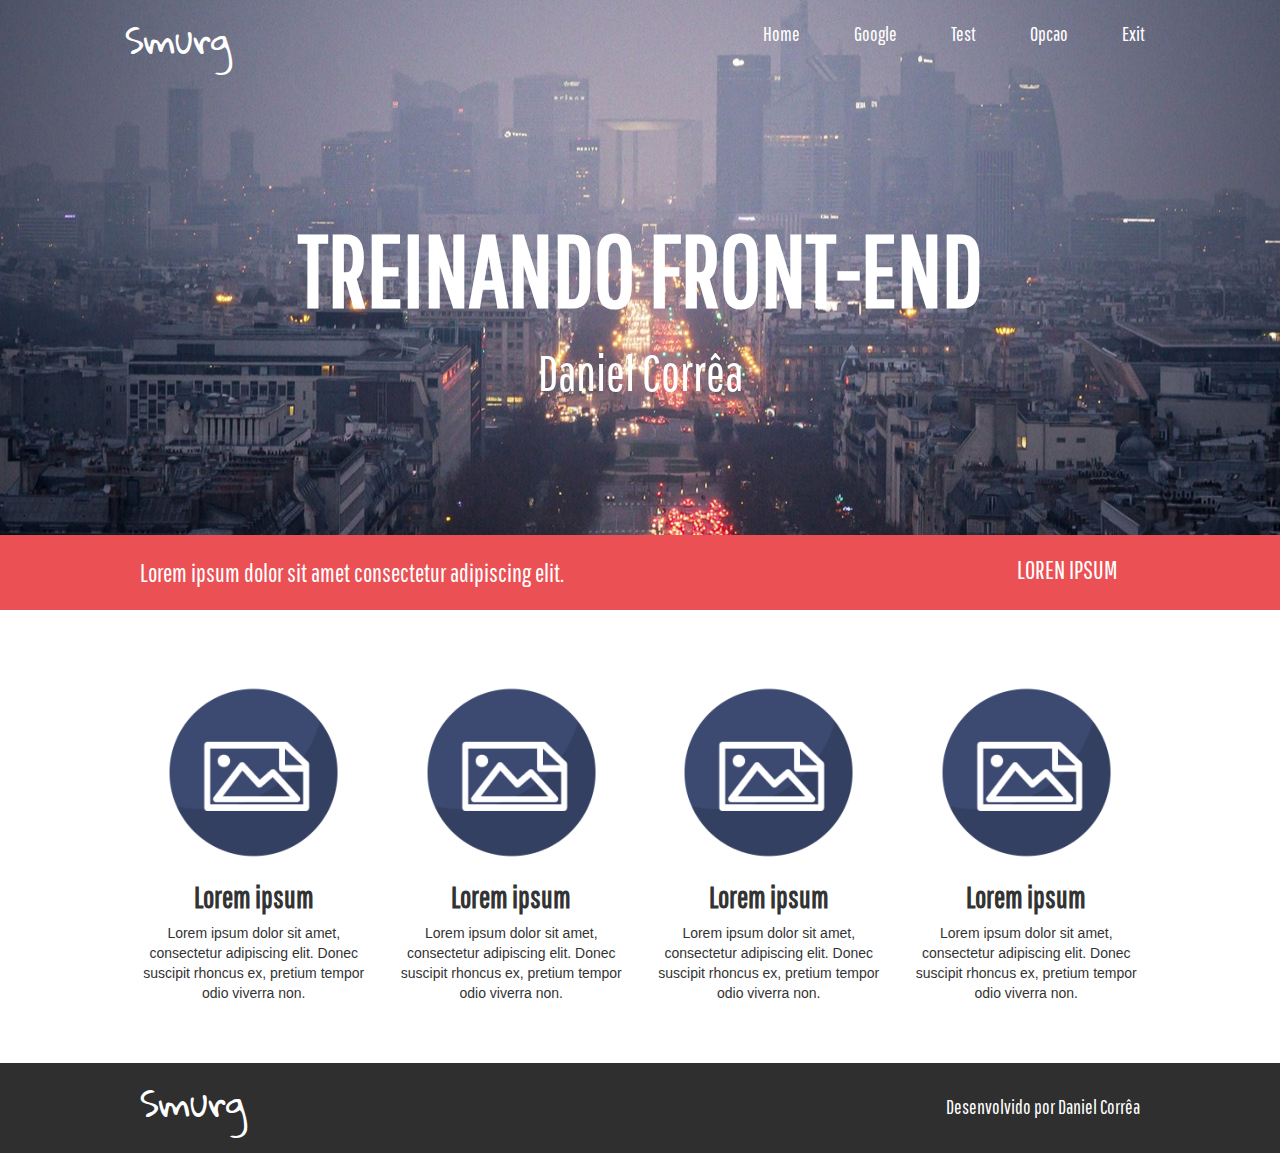
<file: Treinando02/index.html>
<!DOCTYPE html>
<html>
<head>
	<title>Trainando</title>
	<link rel="stylesheet" href="https://maxcdn.bootstrapcdn.com/bootstrap/3.3.7/css/bootstrap.min.css" integrity="sha384-BVYiiSIFeK1dGmJRAkycuHAHRg32OmUcww7on3RYdg4Va+PmSTsz/K68vbdEjh4u" crossorigin="anonymous">
	<link rel="stylesheet" type="text/css" href="css/style.css">
</head>
<body>
	<!-- DIVTOPO -->
	<div class="container-fluid">
		<div class="row div-topo">
			<div class="row">
				<div class="col-md-4">
					<h1 class="logo">Smurg</h1>
				</div>
				<div class="col-md-8">
					<ul class="ul-menu">
						<li class="li-menu"><a href="" class="a-menu">Home</a></li>
						<li class="li-menu"><a href="" class="a-menu">Google</a></li>
						<li class="li-menu"><a href="" class="a-menu">Test</a></li>
						<li class="li-menu"><a href="" class="a-menu">Opcao</a></li>
						<li class="li-menu"><a href="" class="a-menu">Exit</a></li>
					</ul>
				</div>
			</div>
			<div class="row div-home">
				<h1 class="h1-home">TREINANDO FRONT-END</h1>
				<h2 class="h2-home">Daniel Corrêa</h2>
			</div>
		</div>		
	</div>

	<div class="container-fluid">
		<div class="row div-meio">
			<div class="col-md-9">
				<p class="p-meio">Lorem ipsum dolor sit amet consectetur adipiscing elit.</p>
			</div>
			<div class="col-md-3">
				<a href="" class="a-meio">LOREN IPSUM</a>
			</div>
		</div>	

		<div class="row div-img">
			<div class="col-md-3">
				<img src="img/img2.png" class="img-galery">
				<h3 class="h3-galery">Lorem ipsum</h3>
				<p>Lorem ipsum dolor sit amet, consectetur adipiscing elit. Donec suscipit rhoncus ex, pretium tempor odio viverra non.</p>
			</div>
			<div class="col-md-3">
				<img src="img/img2.png" class="img-galery">
				<h3 class="h3-galery">Lorem ipsum</h3>
				<p>Lorem ipsum dolor sit amet, consectetur adipiscing elit. Donec suscipit rhoncus ex, pretium tempor odio viverra non.</p>
			</div>
			<div class="col-md-3">
				<img src="img/img2.png" class="img-galery">
				<h3 class="h3-galery">Lorem ipsum</h3>
				<p>Lorem ipsum dolor sit amet, consectetur adipiscing elit. Donec suscipit rhoncus ex, pretium tempor odio viverra non.</p>
			</div>
			<div class="col-md-3">
				<img src="img/img2.png" class="img-galery">
				<h3 class="h3-galery">Lorem ipsum</h3>
				<p>Lorem ipsum dolor sit amet, consectetur adipiscing elit. Donec suscipit rhoncus ex, pretium tempor odio viverra non.</p>
			</div>

		</div>
	</div>

	<div class="container-fluid">
		<div class="row div-rodape">
			<div class="col-md-6">
				<h1 class="logo">Smurg</h1>
			</div>
			<div class="col-md-6">
				<p class="p-rodape">Desenvolvido por Daniel Corrêa</p>
			</div>
		</div>
	</div>
</body>
</html>
</file>
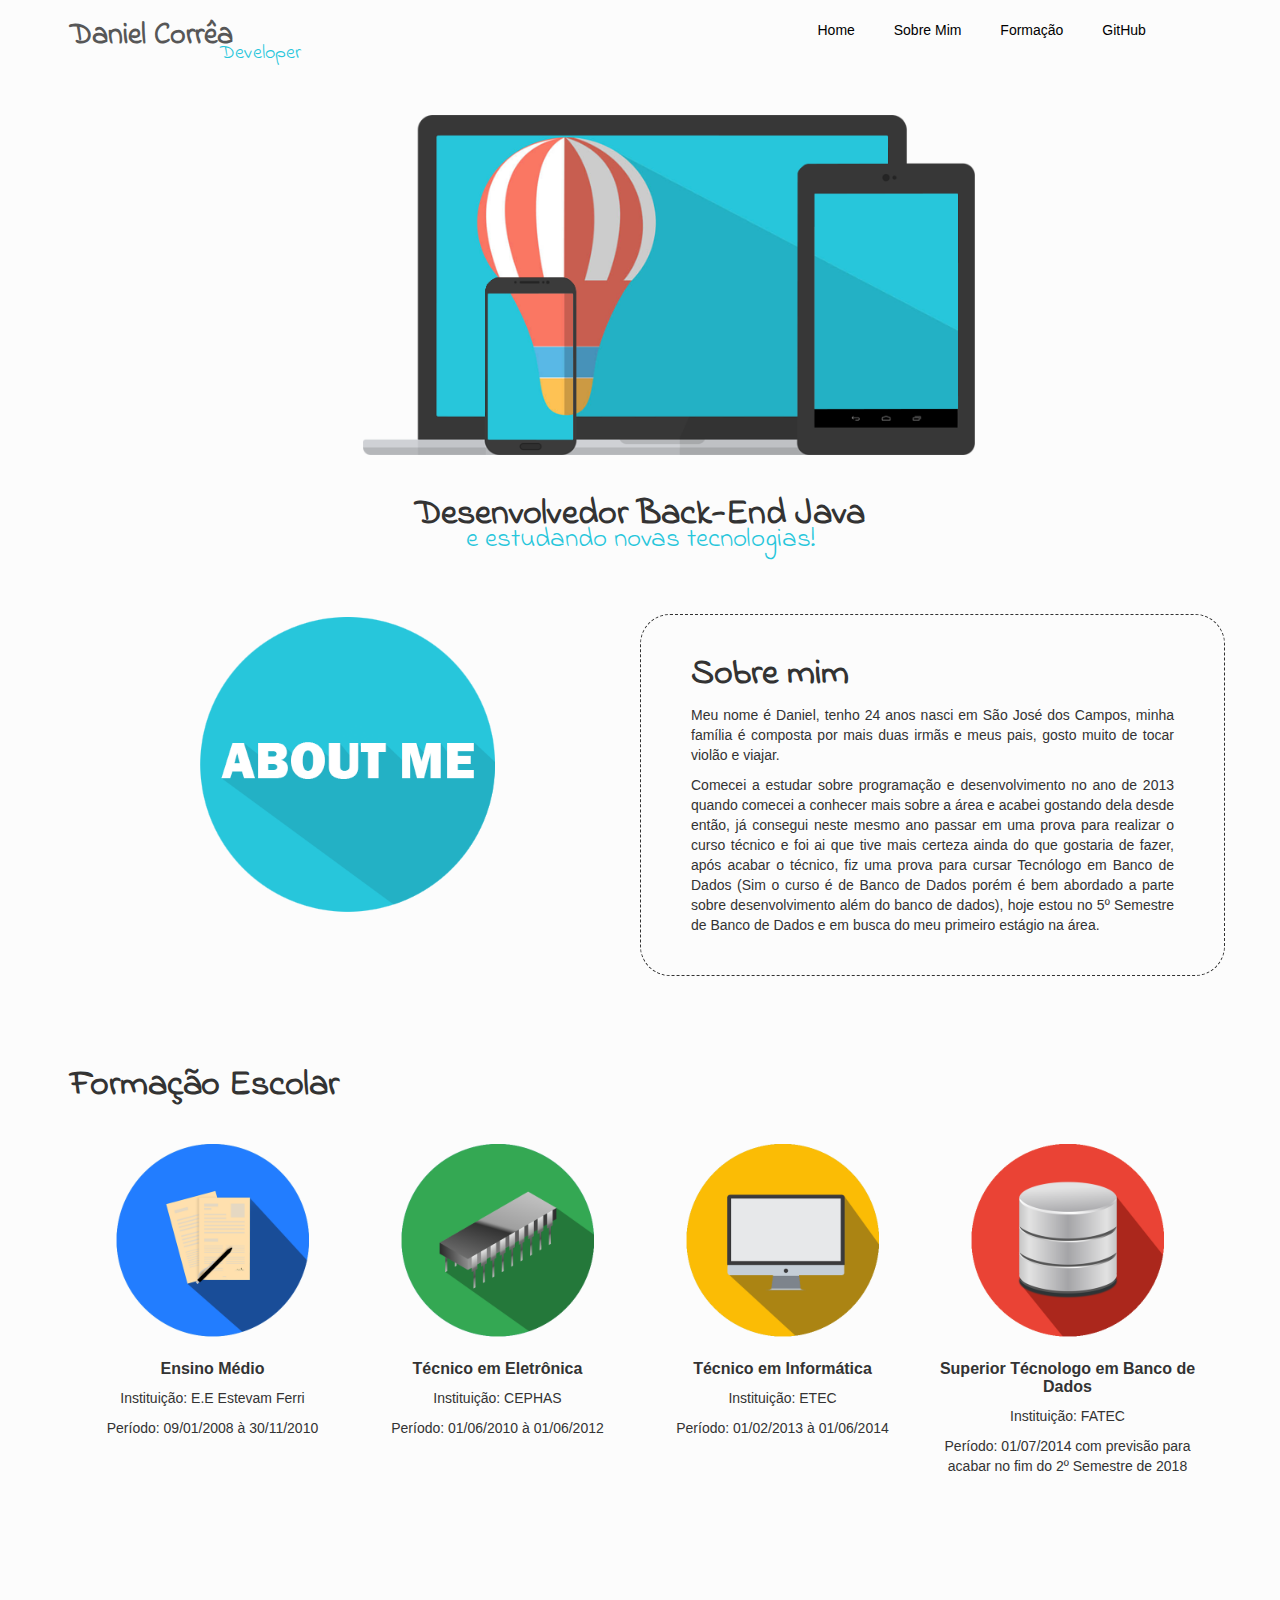
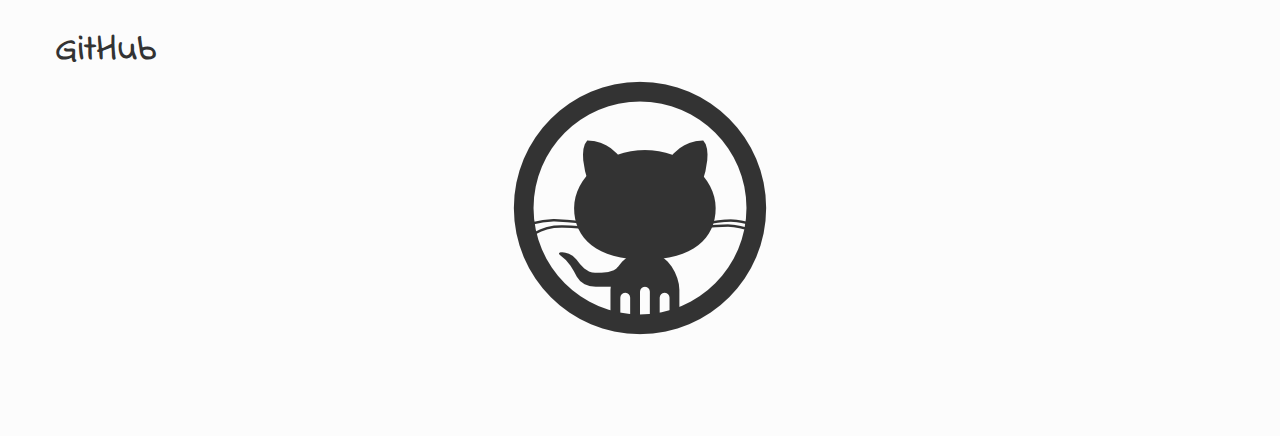
<file: Treinando03/index.html>
<!DOCTYPE html>
<html>
	<head>
		<title>Daniel Corrêa</title>
		<meta charset="UTF-8">
		<link rel="stylesheet" href="https://maxcdn.bootstrapcdn.com/bootstrap/3.3.7/css/bootstrap.min.css" integrity="sha384-BVYiiSIFeK1dGmJRAkycuHAHRg32OmUcww7on3RYdg4Va+PmSTsz/K68vbdEjh4u" crossorigin="anonymous">
		<link rel="stylesheet" type="text/css" href="css/style.css">
	</head>
	<body>
		<div class="container">
			<!-- LINHA MENU  -->
			<div class="row">
				<div class="col-md-3">
					<h1 class="font-logo-cima">Daniel Corrêa</h1>
					<h2 class="font-logo-baixo">Developer</h2>
				</div>
				<div class="col-md-5 col-md-offset-4">
					<ul class="ul-menu">
						<li class="li-menu"><a href="#div-principal" class="a-menu">Home</a></li>
						<li class="li-menu"><a href="#div-sobre-mim" class="a-menu">Sobre Mim</a></li>
						<li class="li-menu"><a href="#div-formacao" class="a-menu" >Formação</a></li>
						<li class="li-menu"><a href="#div-git-hub" class="a-menu">GitHub</a></li>
					</ul>
				</div>
			</div>
			

			<!-- LINHA IMAGEM E TEXTO PRINCIPAL -->
			<div class="row">
				<div class="col-md-9 col-md-offset-3 div-img">
					<img class="img-cima img-responsive" src="img/img1.png">
				</div>
				<div class="col-md-12 div-img-txt">
					<h1 class="font-img-cima">Desenvolvedor Back-End Java</h1>
					<h2 class="font-img-baixo">e estudando novas tecnologias!</h2>
				</div>
			</div>

			<!-- LINHA SOBRE MIM -->
			<div class="row div-sobre-mim">
				<div class="col-md-6 div-img-sobre-mim" id="div-sobre-mim">
					<img src="img/img2.png" class="img-sobre-mim">
				</div>
				<div class="col-md-6 div-txt-sobre-mim">
					<h1 class="font-img-cima">Sobre mim</h1>
					<p class="paragrafo-justificado">Meu nome é Daniel, tenho 24 anos nasci em São José dos Campos, minha família é composta por mais duas irmãs e meus pais, gosto muito de tocar violão e viajar.</p>
					<p class="paragrafo-justificado">Comecei a estudar sobre programação e desenvolvimento no ano de 2013 quando comecei a conhecer mais sobre a área e acabei gostando dela desde então, já consegui neste mesmo ano passar em uma prova para realizar o curso técnico e foi ai que tive mais certeza ainda do que gostaria de fazer, após acabar o técnico, fiz uma prova para cursar Tecnólogo em Banco de Dados (Sim o curso é de Banco de Dados porém é bem abordado a parte sobre desenvolvimento além do banco de dados), hoje estou no 5º Semestre de Banco de Dados e em busca do meu primeiro estágio na área.</p>
				</div>
			</div>
            
            <div class="row div-formacao" id="div-formacao">               
                <div class="col-md-12">
                    <h1 class="font-img-cima">Formação Escolar</h1>
                </div> 
                
                <div class="col-md-12 div-formacao-cursos">
                    <div class="col-md-3 div-formacao-individual">
                        <img src="img/img3.png" class="img-cursos">
                        <h2 class="div-formacao-curso">Ensino Médio</h2>
                        <p>Instituição: E.E Estevam Ferri</p>
                        <p>Período: 09/01/2008 à 30/11/2010</p>
                    </div>

                    <div class="col-md-3 div-formacao-individual">
                        <img src="img/img4.png" class="img-cursos">
                        <h2 class="div-formacao-curso">Técnico em Eletrônica</h2>
                        <p>Instituição: CEPHAS</p>
                        <p>Período: 01/06/2010 à 01/06/2012</p>
                    </div> 

                    <div class="col-md-3 div-formacao-individual">
                        <img src="img/img5.png" class="img-cursos">
                        <h2 class="div-formacao-curso">Técnico em Informática</h2>
                        <p>Instituição: ETEC</p>
                        <p>Período: 01/02/2013 à 01/06/2014</p>
                    </div>

                    <div class="col-md-3 div-formacao-individual">
                        <img src="img/img6.png" class="img-cursos">
                        <h2 class="div-formacao-curso">Superior Técnologo em Banco de Dados</h2>
                        <p>Instituição: FATEC</p>
                        <p>Período: 01/07/2014 com previsão para acabar no fim do 2º Semestre de 2018</p>
                    </div> 
                </div>
            </div>
            
            <div class="row div-github" id="div-git-hub">
                <h1 class="font-img-cima">GitHub</h1>
                <div class="col-md-12 div-img-github">
                    <a href="https://github.com/danielfreitas3"><img src="img/img7.png"></a>
                </div>
            </div>
		</div>
	</body>
</html>
</file>
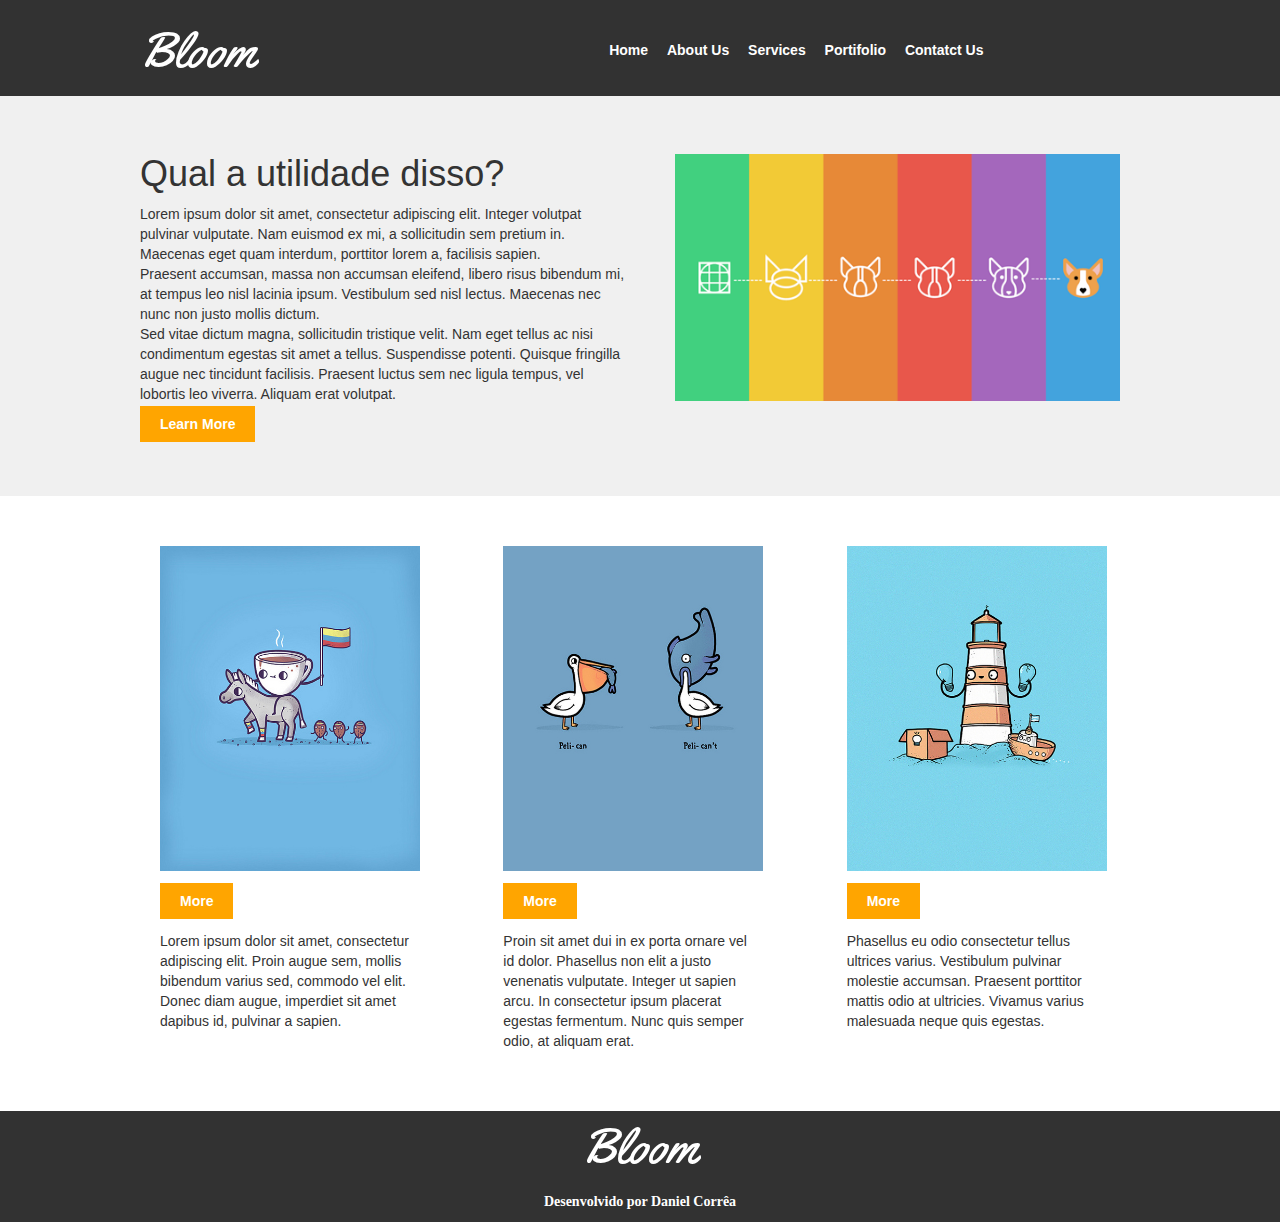
<file: Treinando01/teste.html>
<!DOCTYPE html>
<html>
<head>
	<title>Bloom</title>
	<link rel="stylesheet" href="https://maxcdn.bootstrapcdn.com/bootstrap/3.3.7/css/bootstrap.min.css" integrity="sha384-BVYiiSIFeK1dGmJRAkycuHAHRg32OmUcww7on3RYdg4Va+PmSTsz/K68vbdEjh4u" crossorigin="anonymous">
	<link rel="stylesheet" type="text/css" href="style.css">
</head>
<body>
	<!-- TOPO PAGINA -->
	<div class="container-fluid">
		<div class="row div_top">
			<div class="col-md-2 div_logo">
				<p class="logo">Bloom</p>
			</div>
			<div class="col-md-7 col-md-offset-3 div_menu">
				<ul>
					<li>Home</li>				
					<li>About Us</li>
					<li>Services</li>
					<li>Portifolio</li>
					<li>Contatct Us</li>
				</ul>
			</div>
		</div>
	</div>

	<!-- HOME -->
	<div class="container-fluid">
		<div class="row div_home">
			<div class="col-md-6">
				<h1>Qual a utilidade disso?</h1>

				<p>Lorem ipsum dolor sit amet, consectetur adipiscing elit. Integer volutpat pulvinar vulputate. Nam euismod ex mi, a sollicitudin sem pretium in. Maecenas eget quam interdum, porttitor lorem a, facilisis sapien.<br/>

				Praesent accumsan, massa non accumsan eleifend, libero risus bibendum mi, at tempus leo nisl lacinia ipsum. Vestibulum sed nisl lectus. Maecenas nec nunc non justo mollis dictum.<br/>

				Sed vitae dictum magna, sollicitudin tristique velit. Nam eget tellus ac nisi condimentum egestas sit amet a tellus. Suspendisse potenti. Quisque fringilla augue nec tincidunt facilisis. Praesent luctus sem nec ligula tempus, vel lobortis leo viverra. Aliquam erat volutpat.</p>
				<a href="#">Learn More</a>
			</div>
			<div class="col-md-6">
				<img src="image.png" class="img-responsive">
			</div>
		</div>
	</div>
	<!-- SOBRE -->
	<div class="container-fluid">		
		<div class="row div_sobre">
			<div class="col-md-4">
				<img src="img1.jpg" class="img-responsive img_sobre img_center">
				<a href="#" class="a_link">More</a>
				<p class="p_img">Lorem ipsum dolor sit amet, consectetur adipiscing elit. Proin augue sem, mollis bibendum varius sed, commodo vel elit. Donec diam augue, imperdiet sit amet dapibus id, pulvinar a sapien.</p>
			</div>
			<div class="col-md-4">
				<img src="img2.jpg" class="img-responsive img_sobre img_center">
				<a href="#" class="a_link">More</a>
				<p class="p_img">Proin sit amet dui in ex porta ornare vel id dolor. Phasellus non elit a justo venenatis vulputate. Integer ut sapien arcu. In consectetur ipsum placerat egestas fermentum. Nunc quis semper odio, at aliquam erat.</p>
			</div>
			<div class="col-md-4">
				<img src="img3.jpg" class="img-responsive img_sobre img_center">
				<a href="#" class="a_link">More</a>
				<p class="p_img">Phasellus eu odio consectetur tellus ultrices varius. Vestibulum pulvinar molestie accumsan. Praesent porttitor mattis odio at ultricies. Vivamus varius malesuada neque quis egestas.</p>				
			</div>
		</div>
	</div>

	<!-- RODAPE -->
	<div class="container-fluid alinhar">
		<div class="row div_botton">
			<div class="col-md-12">
				<p class="logo">Bloom</p>
			</div>
		</div>
		<div class="row div_botton">
			<div class="col-md-12">
				<p class="paragrafo_rodape">Desenvolvido por Daniel Corrêa</p>
			</div>
		</div>
	</div>	
</body>
</html>
</file>
<file: Treinando02/css/style.css>
@import url('https://fonts.googleapis.com/css?family=Gloria+Hallelujah|Pathway+Gothic+One');

/* DIV-TOPO */
.div-topo{
	background-image: url("../img/img1.jpg");
	background-position: center;
	padding-left: 10%;
	padding-right: 10%;
}

.a-menu{
	color: white;	
	padding: 5px 10px 5px 10px;
}

.a-menu:hover{
	color: white;
	text-decoration: none;
	padding: 5px 10px 5px 10px;
	background-color: #ea4f53;
	border-radius: 10px;
}

.logo {
	font-family: 'Gloria Hallelujah', cursive;	
	color: white;
}

.ul-menu{
	margin-top: 20px;
	float: right;
}

.li-menu {
	list-style: none;
	color: white;
	display: inline;
	margin-left: 30px;
	font-family: 'Pathway Gothic One', sans-serif;
	font-size: 20px;
}

/*DIV-HOME*/
.div-home{
	padding: 125px;
	text-align: center;
}

.h1-home {
	color: white;
	font-family: 'Pathway Gothic One', sans-serif;
	font-size: 100px;	
	font-weight: 700;
}

.h2-home{
	color: white;
	font-family: 'Pathway Gothic One', sans-serif;
	font-size: 50px;
	margin-left: 150px;
	margin-right: 150px;
}

/*DIV-MEIO*/
.div-meio{
	padding-left: 10%;
	padding-right: 10%;
	background-color: #eb5054;
}

.p-meio {
	color: white;
	font-family: 'Pathway Gothic One', sans-serif;
	font-size: 25px;
	margin-top: 20px;
	margin-bottom: 20px;
}

.a-meio {
	font-family: 'Pathway Gothic One', sans-serif;
	font-size: 25px;
	padding: 5px 10px 5px 10px;
	color: white;
	float: right;
	margin: 12px;
}

.a-meio:hover{
	color: white;
	text-decoration: none;
	background-color: #303440;
	padding: 5px 10px 5px 10px;
	border-radius: 10px;
	float: right;
}

/*DIV-IMG*/
.div-img{
	padding-left: 10%;
	padding-right: 10%;
	text-align: center;
	margin-top: 75px;
	margin-bottom: 50px;
}

.img-galery{
	max-width: 175px;
}

.img-galery:hover{
	max-width: 175px;
	background-color: #242c44;
	border-radius: 50px;
}

.h3-galery{
	font-family: 'Pathway Gothic One', sans-serif;
	font-size: 30px;
	font-weight: 700;
	margin-top: 20px;
}

/*DIV-RODAPE*/
.div-rodape{
	background-color: #2f2f2f;
	padding-left: 10%;
	padding-right: 10%;
	padding-bottom: 20px;
}

.p-rodape{
	color: white;
	float: right;
	font-family: 'Pathway Gothic One', sans-serif;
	font-size: 20px;
	margin-top: 30px;
}
</file>
<file: Treinando03/css/style.css>
@import url('https://fonts.googleapis.com/css?family=Indie+Flower');

body {
	background-color: #fcfcfc;
}

.paragrafo-justificado {
	text-align: justify;
}

.font-logo-cima {
	font-family: 'Indie Flower', cursive;
	font-size: 30px;
	font-weight: 700;
	color: #575757;
}

.font-logo-baixo{
	font-family: 'Indie Flower', cursive;
	font-size: 20px;	
	margin-top: -20px;
	margin-left: 150px;
	color: #27c6db;
}

.ul-menu {
	margin-top: 20px;
}

.li-menu{
	margin-left: 15px;
	list-style: none;
	display: inline;
	margin-top: 20px;
}

.a-menu{
	color: black;
	padding: 5px 10px 5px 10px;
	border-radius: 10px;
}

.a-menu:hover{
	background-color: #27c6db;
	color: white;
	text-decoration: none;
	padding: 5px 10px 5px 10px;
	border-radius: 10px;
}

.div-img {
	text-align: center;
}

.img-cima {
	margin-top: 40px;
	max-height: 340px;
}

.font-img-cima{
	margin-top: 40px;
	font-family: 'Indie Flower', cursive;
	font-weight: 900;
}

.font-img-baixo{
	margin-top: -20px;
	font-family: 'Indie Flower', cursive;
	font-size: 27px;
	color: #27c6db;
}

.div-img-txt {
	text-align: center;
}

.div-sobre-mim {
	margin-top: 50px;
	margin-bottom: 50px;
}

.img-sobre-mim {
	max-height: 300px;
}

.div-img-sobre-mim{
	text-align: center;
}

.div-txt-sobre-mim{
	padding-right: 50px;
	padding-left: 50px;
	padding-bottom: 30px;
	border-radius: 30px;
	border-style: dashed;
	border-width: 1px;
}

/*DIV FORMACAO*/
.div-formacao{
    margin-bottom: 100px;
}

.div-formacao-cursos{
    margin-top: 20px;
}

.div-formacao-individual {
    padding: 5px;
    text-align: center
}

.div-formacao-curso{
    font-size: 16px;
    font-weight: 700;
}

.img-cursos {
    max-height: 200px;
}

.img-cursos:hover {
    max-height: 200px;
    opacity: 0.5;
}

/*DIV-GITHUB*/
.div-img-github{
    text-align: center;
    margin-bottom: 100px;
}
</file>
<file: Treinando01/style.css>
/*Importacoes*/
@import url('https://fonts.googleapis.com/css?family=Coming+Soon|Yellowtail');

/*TOPO*/
.div_top {	
	background-color: #323232;
	padding-left: 10%;
	padding-right: 10%;
}

.div_logo {
	padding-top: 15px;
}

.logo {
	color: #ffffff;
	font-family: 'Yellowtail', cursive;
	font-size: 50px;
}

.div_menu{
	padding-top: 40px;
}

ul {
	list-style: none;
	color: #ffffff;
}

li {
	display: inline;
	padding-right: 15px;
	font-weight: 700;
}

/* HOME */
a {
	margin: 0px;
	color: white;
	font-weight: 600;
	padding: 10px 20px;
	background-color: orange;
	box-shadow: 
}

a:hover{
	text-decoration: none;
	color: white;
	box-shadow: 2px 2px 5px #888888;
}

img {
	padding: 20px;
}

.div_home {	
	background-color: #f0f0f0;
	padding-left: 10%;
	padding-right: 10%;
	padding-top: 3%;
	padding-bottom: 5%;
}

/* SOBRE */
.div_sobre{
	padding-left: 10%;
	padding-right: 10%;
	margin-top: 30px;
	margin-bottom: 50px;
}

.img_sobre{
	max-width: 300px;
}

.p_img{
	padding-left: 20px;
	padding-right: 40px;
	margin-top: 20px;
}

.img_center{
	text-align: center;
}

.a_link{
	margin: 20px;
}

/* RODAPE */
.div_botton{
	background-color: #323232;
	padding-left: 10%;
	padding-right: 10%;
	color: white;
}

.alinhar {
	text-align: center;
}

.paragrafo_rodape{
	font-family: 'Coming Soon', cursive;
	font-weight: 700;
}
</file>
